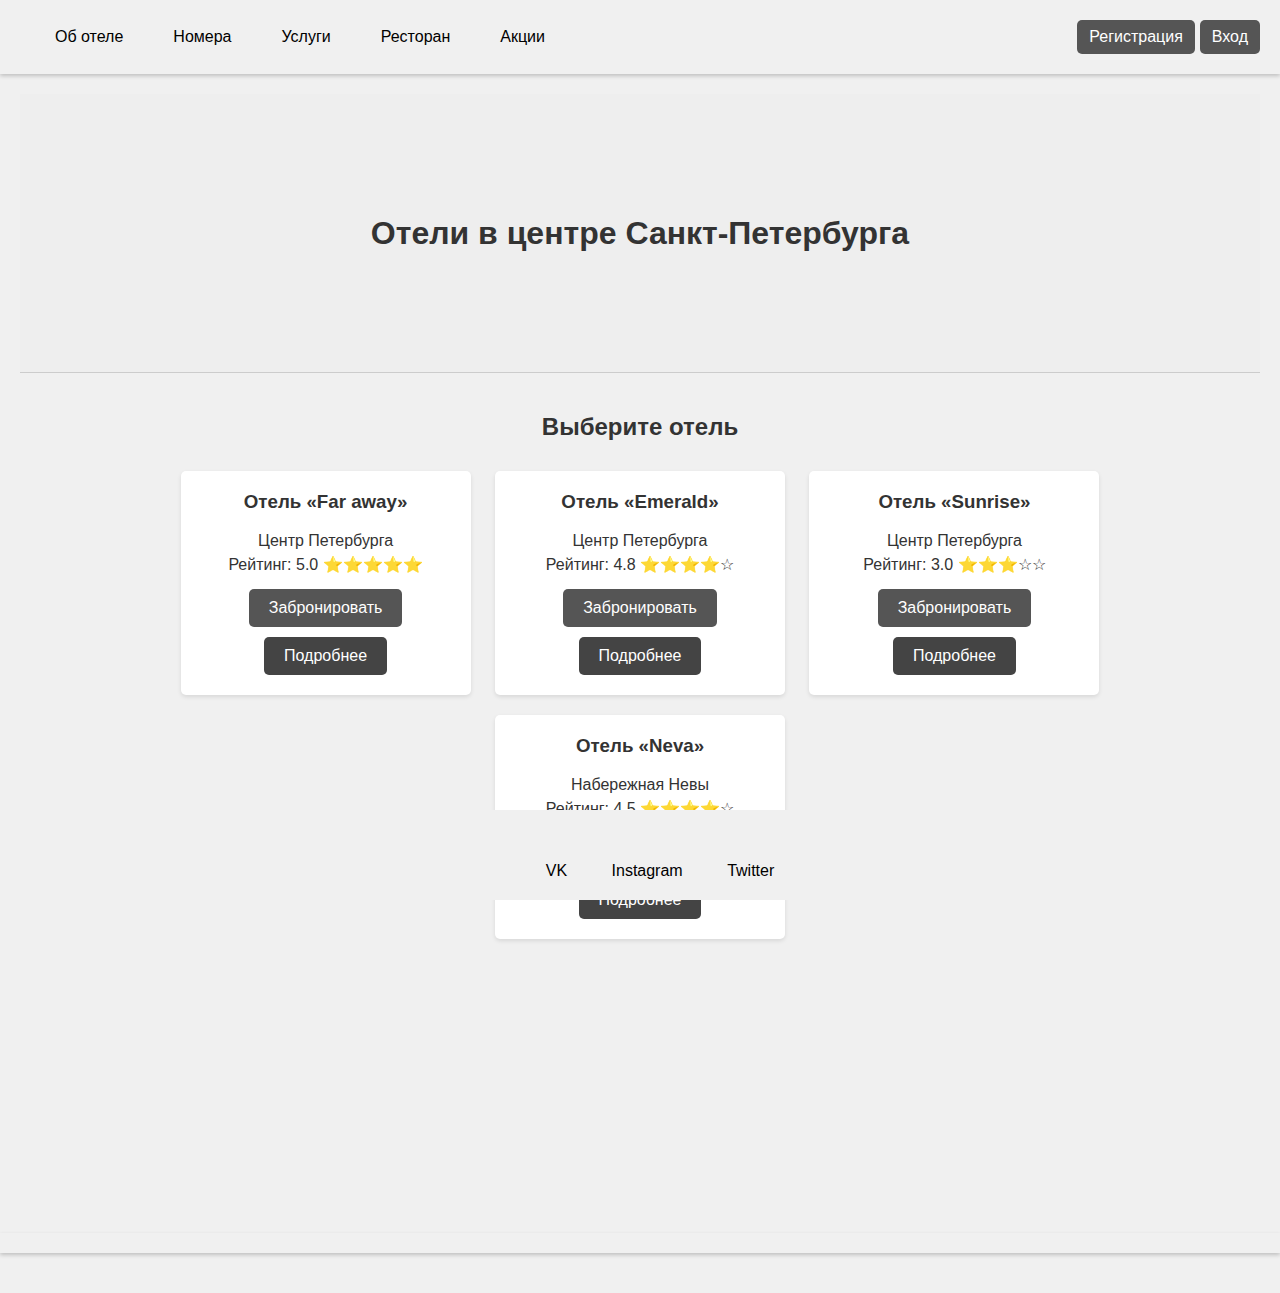
<file: index.html>
<!DOCTYPE html>
<html lang="ru">
<head>
    <meta charset="UTF-8">
    <meta name="viewport" content="width=device-width, initial-scale=1.0">
    <title>Отель в центре Петербурга «Far away»а</title>
    <link rel="stylesheet" href="styles.css">
</head>
<body>
    <header>
        <div class="header-content">
            
            <nav>
                <ul>
                    <li><a href="about.html" id="about">Об отеле</a></li>
                    <li><a href="rooms.html" id="rooms">Номера</a></li>
                    <li><a href="services.html" id="services">Услуги</a></li>
                    <li><a href="restaurant.html" id="restaurant">Ресторан</a></li>
                    <li><a href="actions.html" id="actions">Акции</a></li>
                    <div class="social-links">
                </ul>
            </nav>
            <div class="header-right">
                
                <div class="header-auth">
                    <a href="register.html" class="register-button">Регистрация</a>
                    <a href="login.html" class="login-button">Вход</a>
                </div>
            </div>
        </div>
    </header>

    <main>
        <section class="hero">
            <div class="hero-content">
                <h1 id="heroTitle">Отели в центре Санкт-Петербурга </h1>
            </div>
        </section>

        <section class="hotels">
            <h2 id="chooseHotel">Выберите отель</h2>
            <div class="hotel-card">
                <h3 id="hotelFarAway">Отель «Far away»</h3>
                <p id="hotelFarAwayLocation">Центр Петербурга</p>
                <p id="hotelFarAwayRating">Рейтинг: 5.0 ⭐⭐⭐⭐⭐</p>
                <button class="book-button" onclick="openBookingModal('Far away')" id="bookFarAway">Забронировать</button>
                <a href="faraway_hotel.html" class="details-button" id="farAwayDetailsButton">Подробнее</a>
            </div>
            <div class="hotel-card">
                <h3 id="hotelFarAway">Отель «Emerald»</h3>
                <p id="hotelFarAwayLocation">Центр Петербурга</p>
                <p id="hotelFarAwayRating">Рейтинг: 4.8 ⭐⭐⭐⭐☆</p>
                <button class="book-button" onclick="openBookingModal('Far away')" id="bookFarAway">Забронировать</button>
                <a href="hotel_emerald.html" class="details-button">Подробнее</a>
            </div>
            <div class="hotel-card">
                <h3 id="hotelFarAway">Отель «Sunrise»</h3>
                <p id="hotelFarAwayLocation">Центр Петербурга</p>
                <p id="hotelFarAwayRating">Рейтинг: 3.0 ⭐⭐⭐☆☆</p>
                <button class="book-button" onclick="openBookingModal('Far away')" id="bookFarAway">Забронировать</button>
                <a href="hotel_sunrise.html" class="details-button">Подробнее</a>
            </div>
            <div class="hotel-card">
                <h3 id="hotelNeva">Отель «Neva»</h3>
                <p id="hotelNevaLocation">Набережная Невы</p>
                <p id="hotelNevaRating">Рейтинг: 4.5 ⭐⭐⭐⭐☆</p>
                <button class="book-button" onclick="openBookingModal('Neva')" id="bookNeva">Забронировать</button>
                <button class="details-button" onclick="window.location.href='neva.html'" id="detailsNeva">Подробнее</button>
            </div>
        </section>

        <section class="room-details">

    </main>

    <footer>
        <p id="footerText">&copy; 2024 «Far away»</p>
    </footer>

    <!-- Модальное окно для бронирования -->
    <div id="bookingModal" class="modal">
        <div class="modal-content">
            <span class="close" onclick="closeBookingModal()">&times;</span>
            <h2 id="modalHotelName">Отель в центре Петербурга «Far away»</h2>
            <form class="booking-form">
                <div class="form-group">
                    <label for="checkin" id="checkinLabel">Дата заезда:</label>
                    <input type="date" id="checkin" name="checkin" value="2024-12-21">
                </div>
                <div class="form-group">
                    <label for="checkout" id="checkoutLabel">Дата выезда:</label>
                    <input type="date" id="checkout" name="checkout" value="2024-12-22">
                </div>
                <div class="form-group">
                    <label for="adults" id="adultsLabel">Взрослые:</label>
                    <select id="adults" name="adults">
                        <option value="1">1 взрослый</option>
                        <option value="2">2 взрослых</option>
                        <option value="3">3 взрослых</option>
                    </select>
                </div>
                <div class="form-group">
                    <label for="children" id="childrenLabel">Дети:</label>
                    <select id="children" name="children">
                        <option value="0">Без детей</option>
                        <option value="1">1 ребенок</option>
                        <option value="2">2 ребенка</option>
                    </select>
                </div>
                <div class="form-group">
                    <label for="promo" id="promoLabel">У меня есть промокод:</label>
                    <input type="checkbox" id="promo" name="promo">
                </div>
                <button type="submit" class="find-button" id="findButton">НАЙТИ</button>
            </form>
        </div>
    </div>

    <!-- Карта в правом нижнем углу -->
    <div class="map-container">
        <iframe
           
            width="300"
            height="200"
            style="border:0;"
            allowfullscreen=""
            loading="lazy">
        </iframe>
    </div>

    <script src="script.js"></script>
</body>
</html>
<!DOCTYPE html>
<html lang="ru">
<head>
    <meta charset="UTF-8">
    <meta name="viewport" content="width=device-width, initial-scale=1.0">
    <title>Отель Far Away</title>
    <link rel="stylesheet" href="styles.css">
</head>
<body>
    <header>
        <!-- Шапка сайта -->
    </header>
    <main>
        <!-- Основной контент -->
    </main>
    <footer>
        <!-- Подвал сайта -->
    </footer>
    <script src="script.js"></script>
</body>
</html>
<meta name="viewport" content="width=device-width, initial-scale=1.0">
<footer>
    <div class="social-icons">
        <a href="https://vk.com/d4tend" target="_blank" class="language-button">VK</a>
        <a href="https://www.instagram.com/sky_whywalker/" target="_blank" class="language-button">Instagram</a>
        <a href="https://twitter.com/YourHotelTwitterPage" target="_blank" class="language-button">Twitter</a>
    </div>
</footer>
</file>
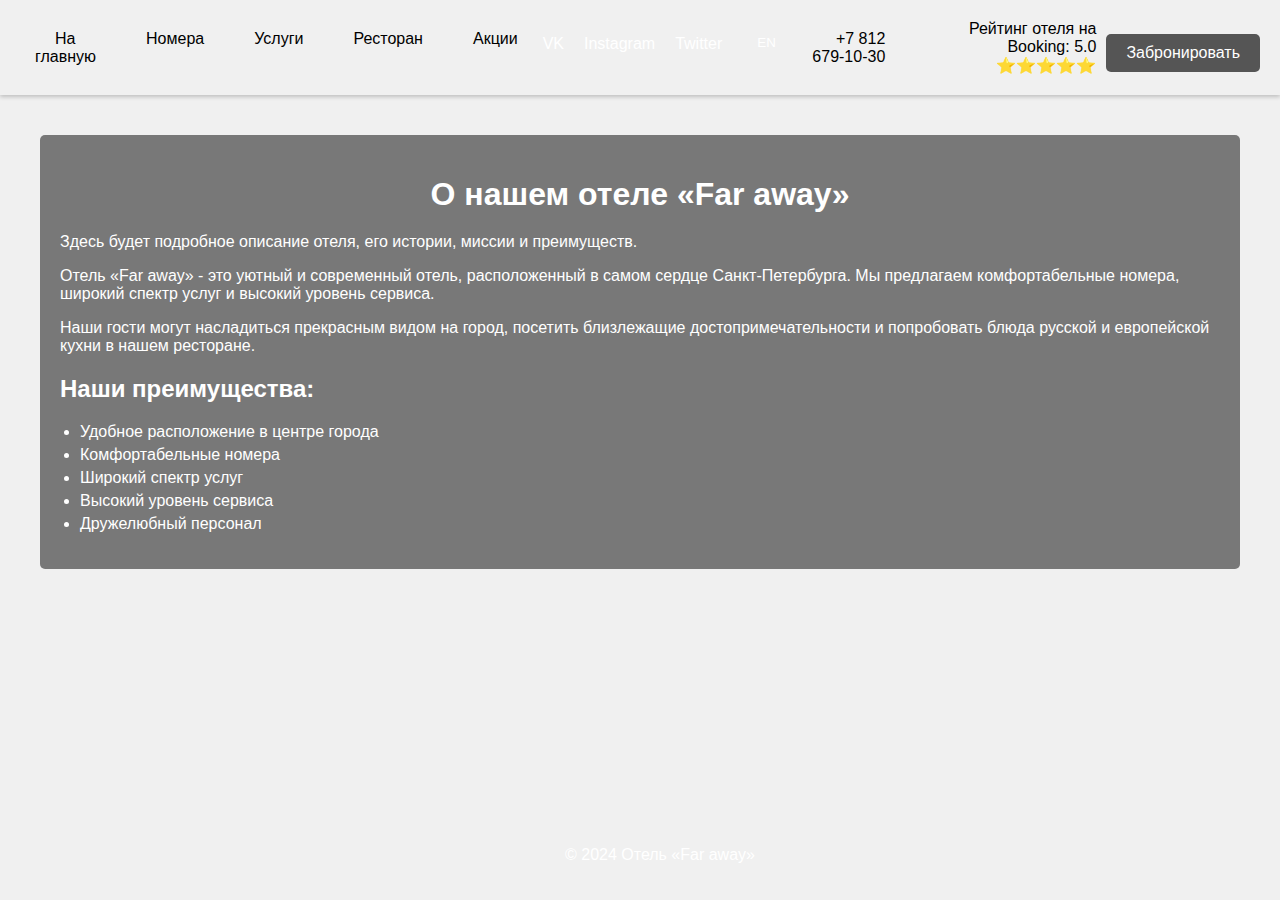
<file: about.html>
<!DOCTYPE html>
<html lang="ru">
<head>
    <meta charset="UTF-8">
    <meta name="viewport" content="width=device-width, initial-scale=1.0">
    <title>Об отеле «Far away»</title>
    <link rel="stylesheet" href="styles.css"> 
</head>
<body>
    <header>
        <div class="header-content">
            
            <nav>
                <ul>
                    <li><a href="index.html" id="mainPage">На главную</a></li>
                    <li><a href="rooms.html" id="rooms">Номера</a></li>
                    <li><a href="services.html" id="services">Услуги</a></li>
                    <li><a href="restaurant.html" id="restaurant">Ресторан</a></li>
                    <li><a href="actions.html" id="actions">Акции</a></li>
                    <a href="https://vk.com/d4tend" target="_blank" class="language-button">VK</a>
                    <a href="https://www.instagram.com/sky_whywalker/" target="_blank" class="language-button">Instagram</a>
                    <a href="https://twitter.com/YourHotelTwitterPage" target="_blank" class="language-button">Twitter</a>
                    <li><button id="languageButton" class="language-button">EN</button></li>
                </ul>
            </nav>
            <div class="header-right">
                <p id="phone">+7 812 679-10-30</p>
                <p id="rating">Рейтинг отеля на Booking: 5.0 ⭐⭐⭐⭐⭐</p>
                <button class="book-button" onclick="openBookingModal()" id="bookButton">Забронировать</button>
            </div>
        </div>
    </header>

    <main>
        <section class="about-hotel">
            <h1>О нашем отеле «Far away»</h1>
            <p>Здесь будет подробное описание отеля, его истории, миссии и преимуществ.</p>
            <p>Отель «Far away» - это уютный и современный отель, расположенный в самом сердце Санкт-Петербурга. Мы предлагаем комфортабельные номера, широкий спектр услуг и высокий уровень сервиса.</p>
            <p>Наши гости могут насладиться прекрасным видом на город, посетить близлежащие достопримечательности и попробовать блюда русской и европейской кухни в нашем ресторане.</p>

            <h2>Наши преимущества:</h2>
            <ul>
                <li>Удобное расположение в центре города</li>
                <li>Комфортабельные номера</li>
                <li>Широкий спектр услуг</li>
                <li>Высокий уровень сервиса</li>
                <li>Дружелюбный персонал</li>
            </ul>
        </section>
    </main>

    <footer>
        <p id="footerText">&copy; 2024 Отель «Far away»</p>
    </footer>

    <script src="script.js"></script>
</body>
</html>
</file>
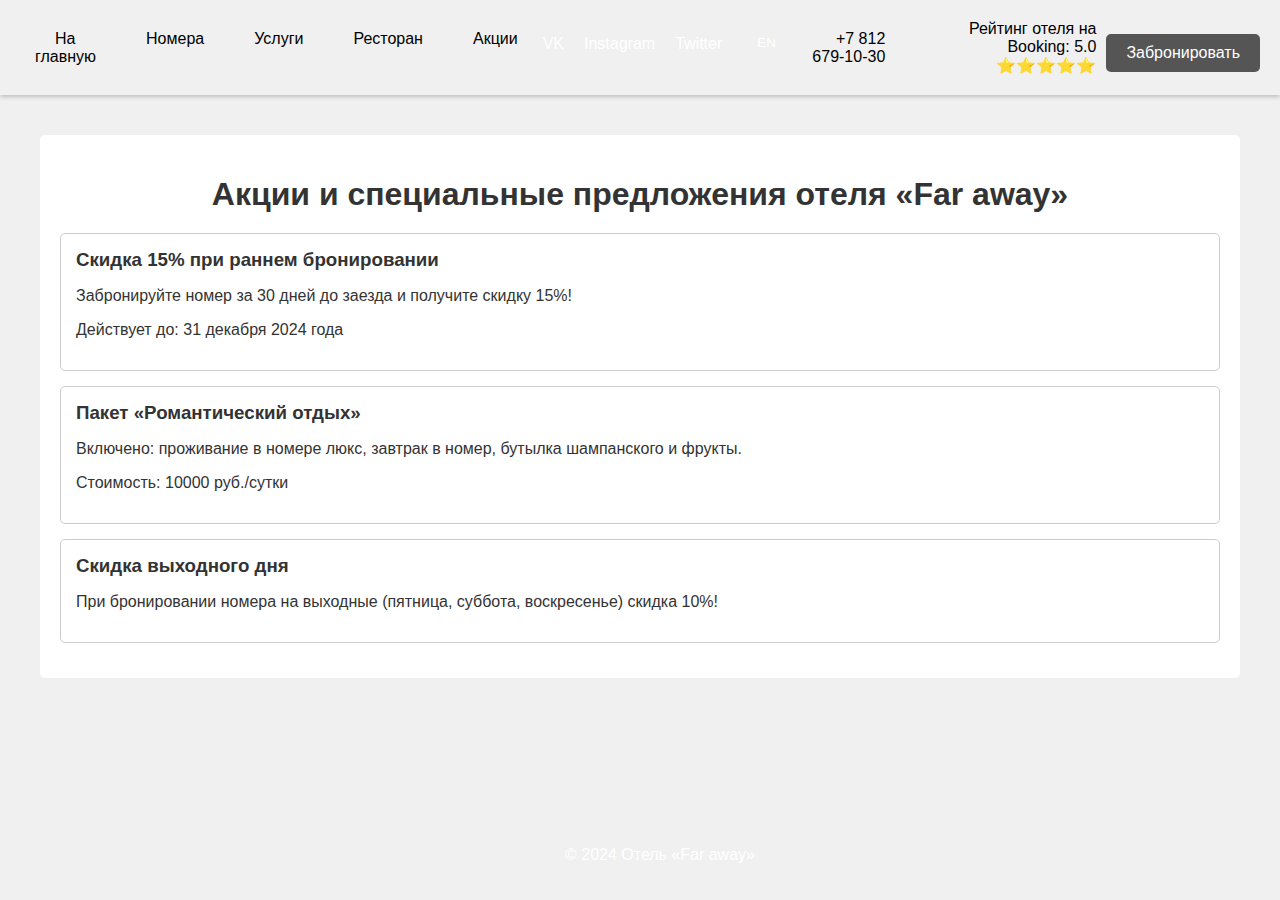
<file: actions.html>
<!DOCTYPE html>
<html lang="ru">
<head>
    <meta charset="UTF-8">
    <meta name="viewport" content="width=device-width, initial-scale=1.0">
    <title>Акции и специальные предложения отеля</title>
    <link rel="stylesheet" href="styles.css"> <!-- Убедись, что путь к файлу стилей правильный -->
</head>
<body>
    <header>
        <div class="header-content">
           
            <nav>
                <ul>
                    <li><a href="index.html" id="mainPage">На главную</a></li>
                    <li><a href="rooms.html" id="rooms">Номера</a></li>
                    <li><a href="services.html" id="services">Услуги</a></li>
                    <li><a href="restaurant.html" id="restaurant">Ресторан</a></li>
                    <li><a href="actions.html" id="actions">Акции</a></li>
                    <a href="https://vk.com/d4tend" target="_blank" class="language-button">VK</a>
                    <a href="https://www.instagram.com/sky_whywalker/" target="_blank" class="language-button">Instagram</a>
                    <a href="https://twitter.com/YourHotelTwitterPage" target="_blank" class="language-button">Twitter</a>
                    <li><button id="languageButton" class="language-button">EN</button></li>
                </ul>
            </nav>
            <div class="header-right">
                <p id="phone">+7 812 679-10-30</p>
                <p id="rating">Рейтинг отеля на Booking: 5.0 ⭐⭐⭐⭐⭐</p>
                <button class="book-button" onclick="openBookingModal()" id="bookButton">Забронировать</button>
            </div>
        </div>
    </header>

    <main>
        <section class="actions-hotel">
            <h1>Акции и специальные предложения отеля «Far away»</h1>

            <div class="action-card">
                <h3>Скидка 15% при раннем бронировании</h3>
                <p>Забронируйте номер за 30 дней до заезда и получите скидку 15%!</p>
                <p>Действует до: 31 декабря 2024 года</p>
            </div>

            <div class="action-card">
                <h3>Пакет «Романтический отдых»</h3>
                <p>Включено: проживание в номере люкс, завтрак в номер, бутылка шампанского и фрукты.</p>
                <p>Стоимость: 10000 руб./сутки</p>
            </div>

            <div class="action-card">
                <h3>Скидка выходного дня</h3>
                <p>При бронировании номера на выходные (пятница, суббота, воскресенье) скидка 10%!</p>
            </div>
        </section>
    </main>

    <footer>
        <p id="footerText">&copy; 2024 Отель «Far away»</p>
    </footer>

    <script src="script.js"></script>
</body>
</html>
<meta name="viewport" content="width=device-width, initial-scale=1.0">
</file>
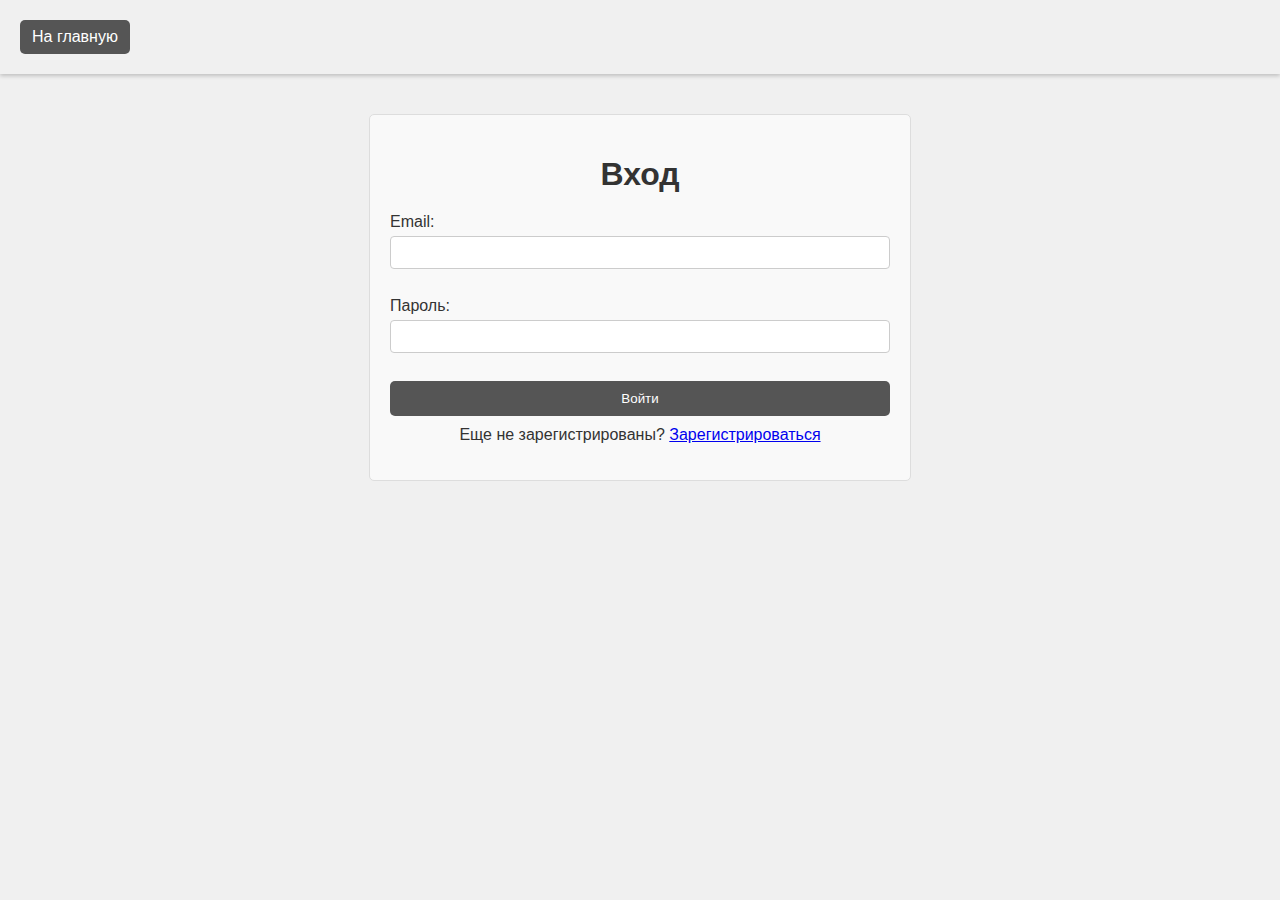
<file: login.html>
<!DOCTYPE html>
<html lang="ru">
<head>
    <meta charset="UTF-8">
    <meta name="viewport" content="width=device-width, initial-scale=1.0">
    <title>Вход</title>
    <link rel="stylesheet" href="styles.css">
</head>
<body>
    <header>
        <div class="header-content"> <!-- Добавлен для стилизации -->
            <a href="index.html" class="back-to-home">На главную</a>
        </div>
    </header>
    <main>
        <section class="login-form">
            <h1>Вход</h1>
            <form>
                <label for="email">Email:</label>
                <input type="email" id="email" name="email" required><br><br>

                <label for="password">Пароль:</label>
                <input type="password" id="password" name="password" required><br><br>

                <button type="submit">Войти</button>
            </form>
            <p>Еще не зарегистрированы? <a href="register.html">Зарегистрироваться</a></p>
        </section>
    </main>
    <footer>
        <!-- ... Подвал сайта ... -->
    </footer>
</body>
</html>
<meta name="viewport" content="width=device-width, initial-scale=1.0">
</file>
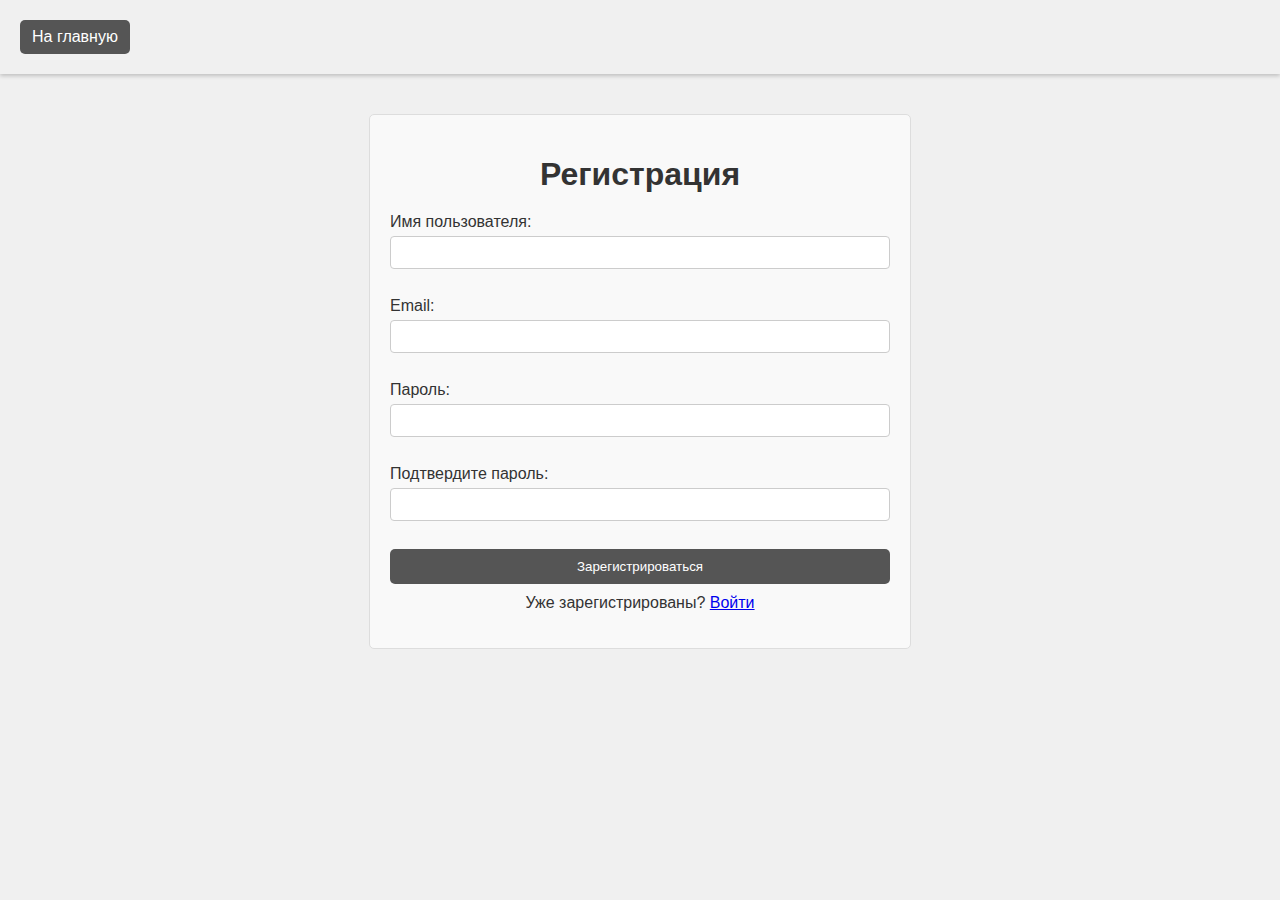
<file: register.html>
<!DOCTYPE html>
<html lang="ru">
<head>
    <meta charset="UTF-8">
    <meta name="viewport" content="width=device-width, initial-scale=1.0">
    <title>Регистрация</title>
    <link rel="stylesheet" href="styles.css">
</head>
<body>
    <header>
        <div class="header-content"> <!-- Добавлен для стилизации -->
            <a href="index.html" class="back-to-home">На главную</a>
        </div>
    </header>
    <main>
        <section class="register-form">
            <h1>Регистрация</h1>
            <form>
                <label for="username">Имя пользователя:</label>
                <input type="text" id="username" name="username" required><br><br>

                <label for="email">Email:</label>
                <input type="email" id="email" name="email" required><br><br>

                <label for="password">Пароль:</label>
                <input type="password" id="password" name="password" required><br><br>

                <label for="confirm_password">Подтвердите пароль:</label>
                <input type="password" id="confirm_password" name="confirm_password" required><br><br>

                <button type="submit">Зарегистрироваться</button>
            </form>
            <p>Уже зарегистрированы? <a href="login.html">Войти</a></p>
        </section>
    </main>
    <footer>
        <!-- ... Подвал сайта ... -->
    </footer>
</body>
</html>
<meta name="viewport" content="width=device-width, initial-scale=1.0">
</file>
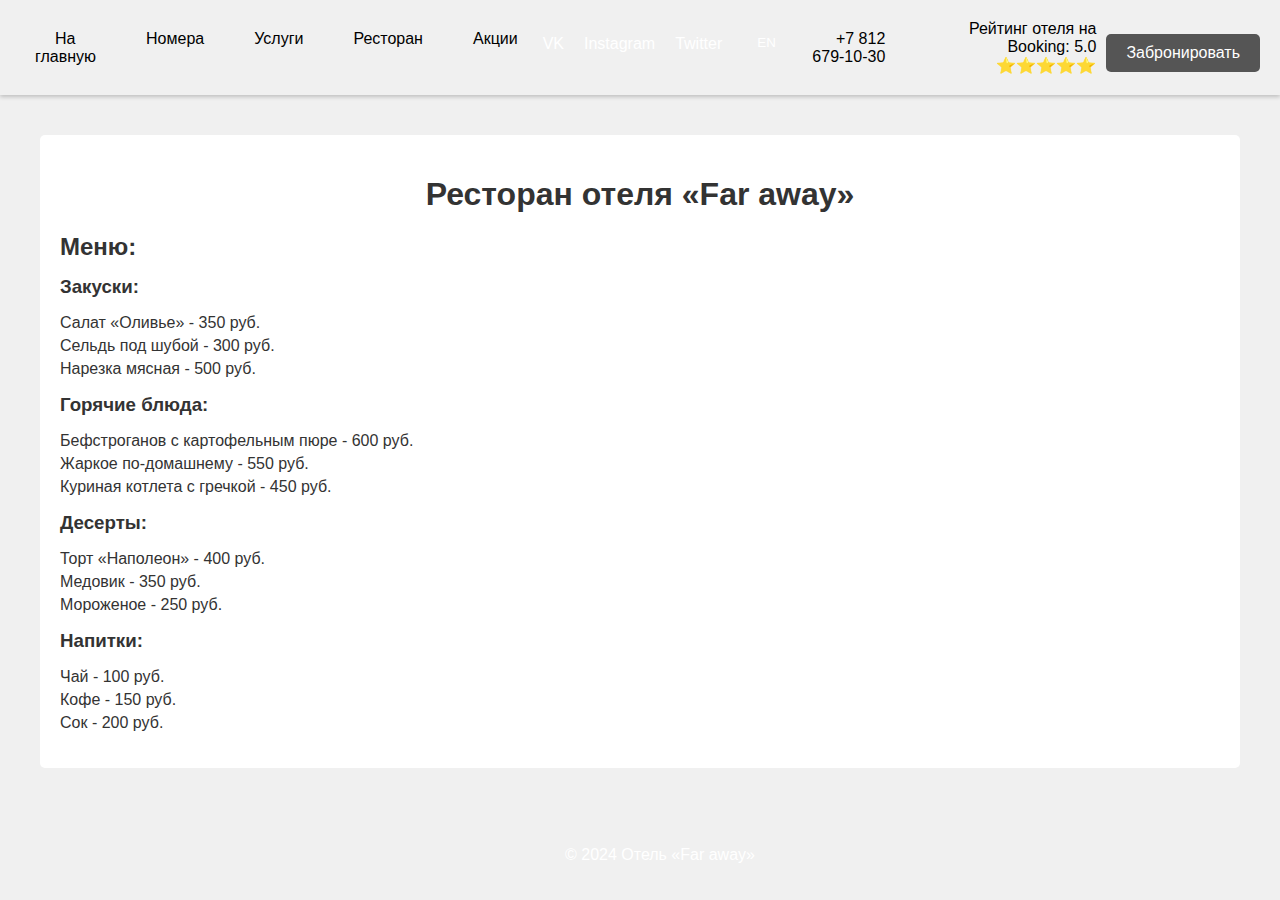
<file: restaurant.html>
<!DOCTYPE html>
<html lang="ru">
<head>
    <meta charset="UTF-8">
    <meta name="viewport" content="width=device-width, initial-scale=1.0">
    <title>Ресторан отеля «Far away»</title>
    <link rel="stylesheet" href="styles.css"> 
</head>
<body>
    <header>
        <div class="header-content">
           
            <nav>
                <ul>
                    <li><a href="index.html" id="mainPage">На главную</a></li>
                    <li><a href="rooms.html" id="rooms">Номера</a></li>
                    <li><a href="services.html" id="services">Услуги</a></li>
                    <li><a href="restaurant.html" id="restaurant">Ресторан</a></li>
                    <li><a href="actions.html" id="actions">Акции</a></li>
                    <a href="https://vk.com/d4tend" target="_blank" class="language-button">VK</a>
                    <a href="https://www.instagram.com/sky_whywalker/" target="_blank" class="language-button">Instagram</a>
                    <a href="https://twitter.com/YourHotelTwitterPage" target="_blank" class="language-button">Twitter</a>
                    <li><button id="languageButton" class="language-button">EN</button></li>
                </ul>
            </nav>
            <div class="header-right">
                <p id="phone">+7 812 679-10-30</p>
                <p id="rating">Рейтинг отеля на Booking: 5.0 ⭐⭐⭐⭐⭐</p>
                <button class="book-button" onclick="openBookingModal()" id="bookButton">Забронировать</button>
            </div>
        </div>
    </header>

    <main>
        <section class="restaurant-hotel">
            <h1>Ресторан отеля «Far away»</h1>

            <h2>Меню:</h2>

            <h3>Закуски:</h3>
            <ul>
                <li>Салат «Оливье» - 350 руб.</li>
                <li>Сельдь под шубой - 300 руб.</li>
                <li>Нарезка мясная - 500 руб.</li>
            </ul>

            <h3>Горячие блюда:</h3>
            <ul>
                <li>Бефстроганов с картофельным пюре - 600 руб.</li>
                <li>Жаркое по-домашнему - 550 руб.</li>
                <li>Куриная котлета с гречкой - 450 руб.</li>
            </ul>

            <h3>Десерты:</h3>
            <ul>
                <li>Торт «Наполеон» - 400 руб.</li>
                <li>Медовик - 350 руб.</li>
                <li>Мороженое - 250 руб.</li>
            </ul>

            <h3>Напитки:</h3>
            <ul>
                <li>Чай - 100 руб.</li>
                <li>Кофе - 150 руб.</li>
                <li>Сок - 200 руб.</li>
            </ul>
        </section>
    </main>

    <footer>
        <p id="footerText">&copy; 2024 Отель «Far away»</p>
    </footer>

    <script src="script.js"></script>
</body>
</html>
<meta name="viewport" content="width=device-width, initial-scale=1.0">
</file>
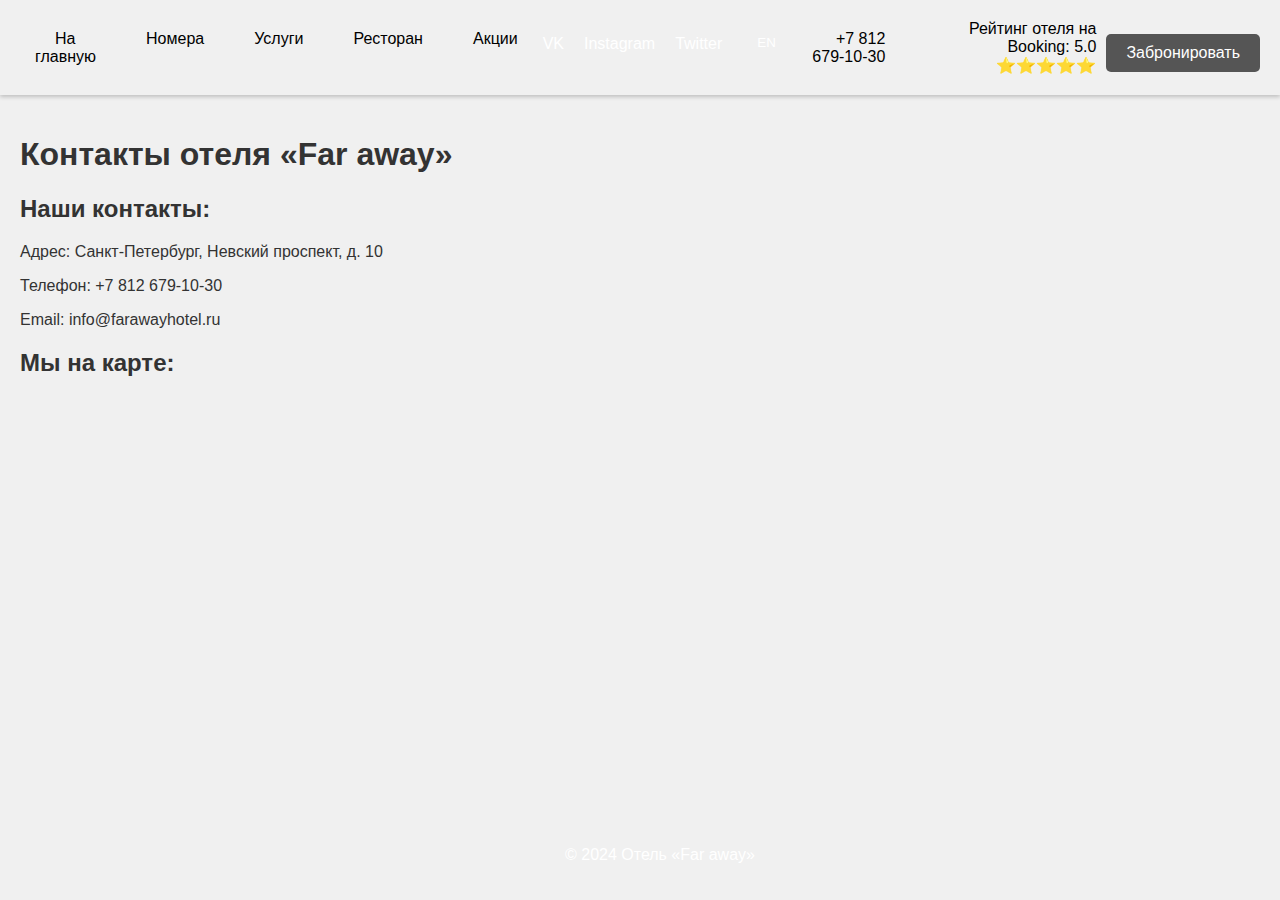
<file: rooms.html>
<!DOCTYPE html>
<html lang="ru">
<head>
    <meta charset="UTF-8">
    <meta name="viewport" content="width=device-width, initial-scale=1.0">
    <title>Контакты отеля «Far away»</title>
    <link rel="stylesheet" href="styles.css"> <!-- Убедись, что путь к файлу стилей правильный -->
</head>
<body>
    <header>
        <div class="header-content">
      
            <nav>
                <ul>
                    <li><a href="index.html" id="mainPage">На главную</a></li>
                    <li><a href="rooms.html" id="rooms">Номера</a></li>
                    <li><a href="services.html" id="services">Услуги</a></li>
                    <li><a href="restaurant.html" id="restaurant">Ресторан</a></li>
                    <li><a href="actions.html" id="actions">Акции</a></li>
                    <a href="https://vk.com/d4tend" target="_blank" class="language-button">VK</a>
                    <a href="https://www.instagram.com/sky_whywalker/" target="_blank" class="language-button">Instagram</a>
                    <a href="https://twitter.com/YourHotelTwitterPage" target="_blank" class="language-button">Twitter</a>
                    <li><button id="languageButton" class="language-button">EN</button></li>
                </ul>
            </nav>
            <div class="header-right">
                <p id="phone">+7 812 679-10-30</p>
                <p id="rating">Рейтинг отеля на Booking: 5.0 ⭐⭐⭐⭐⭐</p>
                <button class="book-button" onclick="openBookingModal()" id="bookButton">Забронировать</button>
            </div>
        </div>
    </header>

    <main>
        <section class="contacts-hotel">
            <h1>Контакты отеля «Far away»</h1>

            <div class="contact-info">
                <h2>Наши контакты:</h2>
                <p>Адрес: Санкт-Петербург, Невский проспект, д. 10</p>
                <p>Телефон: +7 812 679-10-30</p>
                <p>Email: info@farawayhotel.ru</p>
            </div>

            <div class="map">
                <h2>Мы на карте:</h2>
                <!-- Здесь можно вставить карту Google Maps или Yandex Maps -->
                <iframe src="https://www.google.com/maps/embed?pb=!1m18!1m12!1m3!1d2223.640542165392!2d30.31729091601981!3d59.93428518168441!2m3!1f0!2f0!3f0!3m2!1i1024!2i768!4f13.1!3m3!1m2!1s0x46963106ad91e26f%3A0x500576f6981f38f8!2z0JzQsNGPINC-0L_RgNC-0YHQutCw0L3QvdCw!5e0!3m2!1sru!2sru!4v1626524675663!5m2!1sru!2sru" width="600" height="450" style="border:0;" allowfullscreen="" loading="lazy"></iframe>
            </div>
        </section>
    </main>

    <footer>
        <p id="footerText">&copy; 2024 Отель «Far away»</p>
    </footer>

    <script src="script.js"></script>
</body>
</html>
<meta name="viewport" content="width=device-width, initial-scale=1.0">
</file>
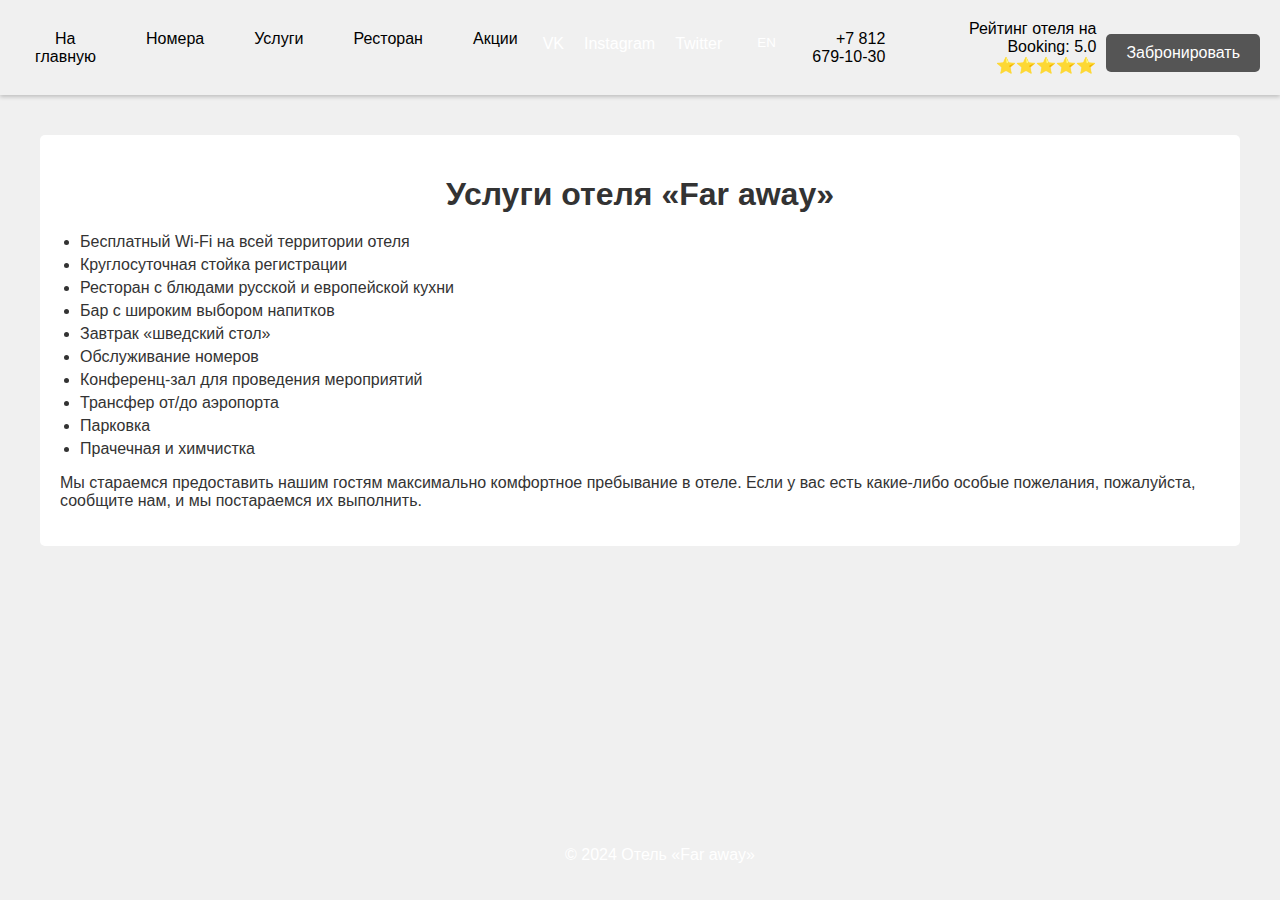
<file: services.html>
<!DOCTYPE html>
<html lang="ru">
<head>
    <meta charset="UTF-8">
    <meta name="viewport" content="width=device-width, initial-scale=1.0">
    <title>Услуги отеля «Far away»</title>
    <link rel="stylesheet" href="styles.css"> <!-- Убедись, что путь к файлу стилей правильный -->
</head>
<body>
    <header>
        <div class="header-content">
         
            <nav>
                <ul>
                    <li><a href="index.html" id="mainPage">На главную</a></li>
                    <li><a href="rooms.html" id="rooms">Номера</a></li>
                    <li><a href="services.html" id="services">Услуги</a></li>
                    <li><a href="restaurant.html" id="restaurant">Ресторан</a></li>
                    <li><a href="actions.html" id="actions">Акции</a></li>
                    <a href="https://vk.com/d4tend" target="_blank" class="language-button">VK</a>
                    <a href="https://www.instagram.com/sky_whywalker/" target="_blank" class="language-button">Instagram</a>
                    <a href="https://twitter.com/YourHotelTwitterPage" target="_blank" class="language-button">Twitter</a>
                    <li><button id="languageButton" class="language-button">EN</button></li>
                </ul>
            </nav>
            <div class="header-right">
                <p id="phone">+7 812 679-10-30</p>
                <p id="rating">Рейтинг отеля на Booking: 5.0 ⭐⭐⭐⭐⭐</p>
                <button class="book-button" onclick="openBookingModal()" id="bookButton">Забронировать</button>
            </div>
        </div>
    </header>

    <main>
        <section class="services-hotel">
            <h1>Услуги отеля «Far away»</h1>

            <ul>
                <li>Бесплатный Wi-Fi на всей территории отеля</li>
                <li>Круглосуточная стойка регистрации</li>
                <li>Ресторан с блюдами русской и европейской кухни</li>
                <li>Бар с широким выбором напитков</li>
                <li>Завтрак «шведский стол»</li>
                <li>Обслуживание номеров</li>
                <li>Конференц-зал для проведения мероприятий</li>
                <li>Трансфер от/до аэропорта</li>
                <li>Парковка</li>
                <li>Прачечная и химчистка</li>
            </ul>

            <p>Мы стараемся предоставить нашим гостям максимально комфортное пребывание в отеле. Если у вас есть какие-либо особые пожелания, пожалуйста, сообщите нам, и мы постараемся их выполнить.</p>
        </section>
    </main>

    <footer>
        <p id="footerText">&copy; 2024 Отель «Far away»</p>
    </footer>

    <script src="script.js"></script>
</body>
</html>
<meta name="viewport" content="width=device-width, initial-scale=1.0">
</file>
<file: styles.css>
body {
    font-family: Arial, sans-serif;
    margin: 0;
    padding: 0;
    background-color: #800080; /* Фиолетовый фон для всего сайта */
    color: #fff; /* Цвет текста для контраста */
}

header {
    background-color: #4b0082; /* Темно-фиолетовый фон для шапки */
    padding: 10px 20px;
    display: flex;
    justify-content: space-between;
    align-items: center;
    box-shadow: 0 2px 4px rgba(0, 0, 0, 0.1);
}

.header-content {
    display: flex;
    width: 100%;
    justify-content: space-between;
    align-items: center;
}

.logo {
    font-size: 24px;
    font-weight: bold;
    text-decoration: none;
    color: #fff; /* Цвет текста для контраста */
}

nav ul {
    list-style: none;
    display: flex;
    margin: 0;
    padding: 0;
}

nav ul li {
    margin: 0 15px;
}

nav ul li a, .language-button {
    text-decoration: none;
    color: #fff; /* Цвет текста для контраста */
    background: none;
    border: none;
    cursor: pointer;
}

.language-button {
    padding: 5px 10px;
    border-radius: 5px;
}

.language-button:hover {
    background-color: #d23c29;
}

.header-right {
    display: flex;
    align-items: center;
}

.header-right p {
    margin: 0 10px;
    color: #fff; /* Цвет текста для контраста */
}

.book-button, .find-button, .details-button {
    background-color: #d23c29;
    color: #fff;
    border: none;
    padding: 10px 20px;
    cursor: pointer;
    font-size: 16px;
    border-radius: 5px;
    margin-top: 10px;
}

.details-button {
    background-color: #4b0082;
}

.details-button:hover {
    background-color: #800080;
}

.hero {
    color: #fff;
    text-align: center;
    padding: 100px 20px;
}

.hero-content h1 {
    margin-bottom: 20px;
}

.hotels {
    padding: 20px;
    text-align: center;
}

.hotels h2 {
    margin-bottom: 20px;
}

.hotel-card {
    background: rgba(0, 0, 0, 0.5);
    padding: 20px;
    border-radius: 5px;
    margin: 10px;
    display: inline-block;
    width: 250px;
    text-align: center;
}

.hotel-card h3 {
    margin-top: 0;
}

.hotel-card p {
    margin: 5px 0;
}

.room-details {
    display: flex;
    padding: 20px;
}

.room-info {
    margin-left: 20px;
}

.room-info h2 {
    margin-bottom: 10px;
}

footer {
    background-color: #4b0082; /* Темно-фиолетовый фон для футера */
    color: #fff;
    text-align: center;
    padding: 10px 0;
    position: fixed;
    width: 100%;
    bottom: 0;
}




/* Стили для модального окна */
.modal {
    display: none;
    position: fixed;
    z-index: 1001;
    left: 0;
    top: 0;
    width: 100%;
    height: 100%;
    overflow: auto;
    background-color: rgba(0, 0, 0, 0.7);
}

.modal-content {
    background-color: #4b0082;
    margin: 15% auto;
    padding: 20px;
    border: 1px solid #888;
    width: 80%;
    max-width: 500px;
    border-radius: 10px;
    box-shadow: 0 5px 15px rgba(0, 0, 0, 0.3);
}

.close {
    color: #fff;
    float: right;
    font-size: 28px;
    font-weight: bold;
}

.close:hover,
.close:focus {
    color: #d23c29;
    text-decoration: none;
    cursor: pointer;
}

.booking-form {
    background: rgba(0, 0, 0, 0.5);
    padding: 20px;
    border-radius: 5px;
    text-align: left;
}

.form-group {
    margin-bottom: 15px;
    display: flex;
    justify-content: space-between;
    align-items: center;
}

.form-group label {
    flex: 1;
    margin-bottom: 5px;
    text-align: right;
    margin-right: 10px;
}

.form-group input, .form-group select {
    flex: 2;
    padding: 8px;
    margin-top: 5px;
    border: 1px solid #ccc;
    border-radius: 4px;
    width: calc(100% - 120px);
}
.about-hotel {
    padding: 20px;
    background: rgba(0, 0, 0, 0.5);
    border-radius: 5px;
    margin: 20px;
    color: #fff;
}

.about-hotel h1 {
    margin-bottom: 20px;
    text-align: center;
}

.about-hotel ul {
    list-style-type: disc;
    padding-left: 20px;
}

.about-hotel li {
    margin-bottom: 5px;
}
body {
    font-family: Arial, sans-serif;
    margin: 0;
    padding: 0;
    background-color: #f0f0f0; /* Светло-серый фон */
    color: #333; /* Темно-серый цвет текста */
}

header {
    background-color: #222; /* Темно-серый фон для шапки */
    padding: 10px 20px;
    display: flex;
    justify-content: space-between;
    align-items: center;
    box-shadow: 0 2px 4px rgba(0, 0, 0, 0.2);
}

.header-content {
    display: flex;
    width: 100%;
    justify-content: space-between;
    align-items: center;
}

.logo {
    /*font-size: 24px;
    font-weight: bold;
    text-decoration: none;
    color: #fff; /* Цвет текста для контраста */
    width: 150px; /* Задайте ширину логотипа */
    height: auto; /* Автоматическая высота для сохранения пропорций */
}

.logo img {
    width: 100%; 
    height: auto;
    display: block; 
}

nav ul {
    list-style: none;
    display: flex;
    margin: 0;
    padding: 0;
}

nav ul li {
    margin: 0 15px;
}

nav ul li a, .language-button {
    text-decoration: none;
    color: #fff; 
    border: none;
    cursor: pointer;
    transition: color 0.3s ease; 
}

nav ul li a:hover {
    color: #aaa; 
}

.language-button {
    padding: 5px 10px;
    border-radius: 5px;
    transition: background-color 0.3s ease; 
}

.language-button:hover {
    background-color: #555;
}

.header-right {
    display: flex;
    align-items: center;
}

.header-right p {
    margin: 0 10px;
    color: #fff; 
}

.book-button, .find-button, .details-button {
    background-color: #555;
    color: #fff;
    border: none;
    padding: 10px 20px;
    cursor: pointer;
    font-size: 16px;
    border-radius: 5px;
    margin-top: 10px;
    transition: background-color 0.3s ease; 
}

.book-button:hover, .find-button:hover {
    background-color: #333;
}

.details-button {
    background-color: #444;
}

.details-button:hover {
    background-color: #666;
}

.hero {
    color: #333;
    text-align: center;
    padding: 100px 20px;
    background-color: #eee;
    border-bottom: 1px solid #ccc;
}

.hero-content h1 {
    margin-bottom: 20px;
}

.hotels {
    padding: 20px;
    text-align: center;
}

.hotels h2 {
    margin-bottom: 20px;
}

.hotel-card {
    background: #fff;
    padding: 20px;
    border-radius: 5px;
    margin: 10px;
    display: inline-block;
    width: 250px;
    text-align: center;
    box-shadow: 0 2px 4px rgba(0, 0, 0, 0.1);
}

.hotel-card h3 {
    margin-top: 0;
}

.hotel-card p {
    margin: 5px 0;
}

.room-details {
    display: flex;
    padding: 20px;
}

.room-info {
    margin-left: 20px;
}

.room-info h2 {
    margin-bottom: 10px;
}

footer {
    background-color: #222; 
    color: #fff;
    text-align: center;
    padding: 10px 0;
   
    width: 100%;
    bottom: 0;
}





.modal {
    display: none;
    position: fixed;
    z-index: 1001;
    left: 0;
    top: 0;
    width: 100%;
    height: 100%;
    overflow: auto;
    background-color: rgba(0, 0, 0, 0.7);
}

.modal-content {
    background-color: #fff;
    color: #333;
    margin: 15% auto;
    padding: 20px;
    border: 1px solid #888;
    width: 80%;
    max-width: 500px;
    border-radius: 10px;
    box-shadow: 0 5px 15px rgba(0, 0, 0, 0.3);
}

.close {
    color: #555;
    float: right;
    font-size: 28px;
    font-weight: bold;
    transition: color 0.3s ease;
}

.close:hover,
.close:focus {
    color: #d23c29;
    text-decoration: none;
    cursor: pointer;
}

.booking-form {
    background: #eee;
    padding: 20px;
    border-radius: 5px;
    text-align: left;
}

.form-group {
    margin-bottom: 15px;
    display: flex;
    justify-content: space-between;
    align-items: center;
}

.form-group label {
    flex: 1;
    margin-bottom: 5px;
    text-align: right;
    margin-right: 10px;
    color: #333;
}

.form-group input, .form-group select {
    flex: 2;
    padding: 8px;
    margin-top: 5px;
    border: 1px solid #ccc;
    border-radius: 4px;
    width: calc(100% - 120px);
}
.actions-hotel {
    padding: 20px;
    background: #fff; 
    border-radius: 5px;
    margin: 20px;
    color: #333;
}

.actions-hotel h1 {
    margin-bottom: 20px;
    text-align: center;
}

.action-card {
    border: 1px solid #ccc;
    padding: 15px;
    margin-bottom: 15px;
    border-radius: 5px;
}

.action-card h3 {
    margin-top: 0;
    margin-bottom: 10px;
}
.rooms-hotel {
    padding: 20px;
    background: #fff; 
    border-radius: 5px;
    margin: 20px;
    color: #333;
}

.rooms-hotel h1 {
    margin-bottom: 20px;
    text-align: center;
}

.room-card {
    border: 1px solid #ccc;
    padding: 15px;
    margin-bottom: 15px;
    border-radius: 5px;
    text-align: center; 
}

.room-card h3 {
    margin-top: 0;
    margin-bottom: 10px;
}

.room-card img {
    max-width: 100%; 
    height: auto;
    margin-bottom: 10px;
}
.services-hotel {
    padding: 20px;
    background: #fff; 
    border-radius: 5px;
    margin: 20px;
    color: #333;
}

.services-hotel h1 {
    margin-bottom: 20px;
    text-align: center;
}

.services-hotel ul {
    list-style-type: disc; 
    padding-left: 20px;
}

.services-hotel li {
    margin-bottom: 5px;
}
.restaurant-hotel {
    padding: 20px;
    background: #fff; 
    border-radius: 5px;
    margin: 20px;
    color: #333;
}

.restaurant-hotel h1 {
    margin-bottom: 20px;
    text-align: center;
}

.restaurant-hotel h2 {
    margin-top: 20px;
    margin-bottom: 10px;
}

.restaurant-hotel h3 {
    margin-top: 15px;
    margin-bottom: 5px;
}

.restaurant-hotel ul {
    list-style-type: none; 
    padding-left: 0;
}

.restaurant-hotel li {
    margin-bottom: 5px;
}
.hotel-description {
    padding: 20px;
    background: #fff;
    border-radius: 5px;
    margin: 20px;
    color: #333;
}

.hotel-description h1 {
    margin-bottom: 20px;
    text-align: center;
}

.hotel-description img {
    max-width: 100%;
    height: auto;
    margin-bottom: 20px;
}

.details-button {
    background-color: #444;
    color: #fff;
    border: none;
    padding: 10px 20px;
    cursor: pointer;
    font-size: 16px;
    border-radius: 5px;
    margin-top: 10px;
    transition: background-color 0.3s ease; /* Плавное изменение фона при наведении */
    text-decoration: none; /* Убираем подчеркивание у ссылки */
    display: inline-block; /* Чтобы работали padding и margin */
}

.details-button:hover {
    background-color: #666;
}
/* Стили для кнопок регистрации и входа */
.header-auth {
    display: flex;
    align-items: center;
    margin-left: 10px; /* Добавьте отступ слева при необходимости */
}

.register-button, .login-button {
    display: inline-block;
    padding: 8px 12px;
    border-radius: 5px;
    text-decoration: none;
    color: #fff;
    background-color: #555;
    margin-left: 5px; /* Расстояние между кнопками */
    transition: background-color 0.3s ease;
}

.register-button:hover, .login-button:hover {
    background-color: #333;
}

/* Стили для форм регистрации и входа */
.register-form, .login-form {
    width: 80%;
    max-width: 500px;
    margin: 20px auto;
    padding: 20px;
    background-color: #f9f9f9;
    border: 1px solid #ddd;
    border-radius: 5px;
}

.register-form h1, .login-form h1 {
    text-align: center;
    margin-bottom: 20px;
}

.register-form label, .login-form label {
    display: block;
    margin-bottom: 5px;
}

.register-form input, .login-form input {
    width: 100%;
    padding: 8px;
    margin-bottom: 10px;
    border: 1px solid #ccc;
    border-radius: 4px;
    box-sizing: border-box;
}

.register-form button, .login-form button {
    background-color: #555;
    color: #fff;
    padding: 10px 20px;
    border: none;
    border-radius: 5px;
    cursor: pointer;
    width: 100%;
}

.register-form button:hover, .login-form button:hover {
    background-color: #333;
}

.register-form p, .login-form p {
    text-align: center;
    margin-top: 10px;
}/* Стили для кнопки "На главную" */
.back-to-home {
    display: inline-block;
    padding: 8px 12px;
    border-radius: 5px;
    text-decoration: none;
    color: #fff;
    background-color: #555;
    transition: background-color 0.3s ease;
}

.back-to-home:hover {
    background-color: #333;
}

/* Дополнительные стили для размещения в шапке */
.header-content {
    display: flex;
    justify-content: space-between;
    align-items: center;
    padding: 10px; /* Можно настроить отступы */
}
.details-button {
    background-color: #444;
    color: #fff;
    border: none;
    padding: 10px 20px;
    cursor: pointer;
    font-size: 16px;
    border-radius: 5px;
    margin-top: 10px;
    transition: background-color 0.3s ease;
    text-decoration: none; /* Убираем подчеркивание у ссылки */
    display: inline-block; /* Чтобы работали padding и margin */
}

.details-button:hover {
    background-color: #666;
}/* Стили для контейнера кнопки "На главную" */
.back-to-home-container {
    text-align: center; /* Центрируем кнопку */
    margin-top: 20px; /* Добавляем отступ сверху */
}

/* Стили для кнопки "На главную" */
.back-to-home-button {
    display: inline-block;
    padding: 10px 20px;
    border-radius: 5px;
    text-decoration: none;
    color: #fff;
    background-color: #555;
    transition: background-color 0.3s ease;
}

.back-to-home-button:hover {
    background-color: #333;
}
.details-button {
    background-color: #444;
    color: #fff;
    border: none;
    padding: 10px 20px;
    cursor: pointer;
    font-size: 16px;
    border-radius: 5px;
    margin-top: 10px;
    transition: background-color 0.3s ease;
    text-decoration: none; /* Убираем подчеркивание у ссылки */
    display: inline-block; /* Чтобы работали padding и margin */
}

.details-button:hover {
    background-color: #666;
}
/* Общие стили */
body {
    font-family: sans-serif;
    margin: 0;
    padding: 0;
}

/* Стили для шапки */
header {
    background-color: #f0f0f0;
    padding: 10px;
}

.header-content {
    display: flex;
    justify-content: space-between;
    align-items: center;
}

/* Стили для основного контента */
main {
    padding: 20px;
}

/* Медиазапрос для мобильных устройств */
@media (max-width: 768px) {
    /* Стили для шапки */
    .header-content {
        flex-direction: column;
        align-items: center;
    }

    /* Стили для основного контента */
    main {
        padding: 10px;
    }
}
/* Общие стили для шапки */
header {
    background-color: #f0f0f0;
    padding: 10px;
}

.header-content {
    display: flex;
    justify-content: space-between;
    align-items: center;
}

.logo a {
    color: #000; /* Черный цвет */
    text-decoration: none; /* Убрать подчеркивание */
}

nav ul {
    list-style: none;
    display: flex;
}

nav ul li a {
    margin-left: 20px;
    color: #000; /* Черный цвет */
    text-decoration: none; /* Убрать подчеркивание */
}

.header-right {
    text-align: right;
}

.header-right p {
    color: #000; /* Черный цвет */
}

/* Медиазапрос для мобильных устройств */
@media (max-width: 768px) {
    .header-content {
        flex-direction: column;
        align-items: center;
    }

    nav ul {
        flex-direction: column;
        align-items: center;
    }

    nav ul li {
        margin: 5px 0;
    }

    .header-right {
        text-align: center;
        margin-top: 10px;
    }

    .header-right p {
        font-size: 14px;
    }
}
/* Стили для подвала */
footer {
    background-color: #f0f0f0;
    padding: 20px;
    text-align: center;
}

.social-icons a {
    color: #000; /* Черный цвет */
    text-decoration: none; /* Убрать подчеркивание */
    margin: 0 10px;
}

.social-icons a:hover {
    color: #333; /* Более темный цвет при наведении */
}
</file>
